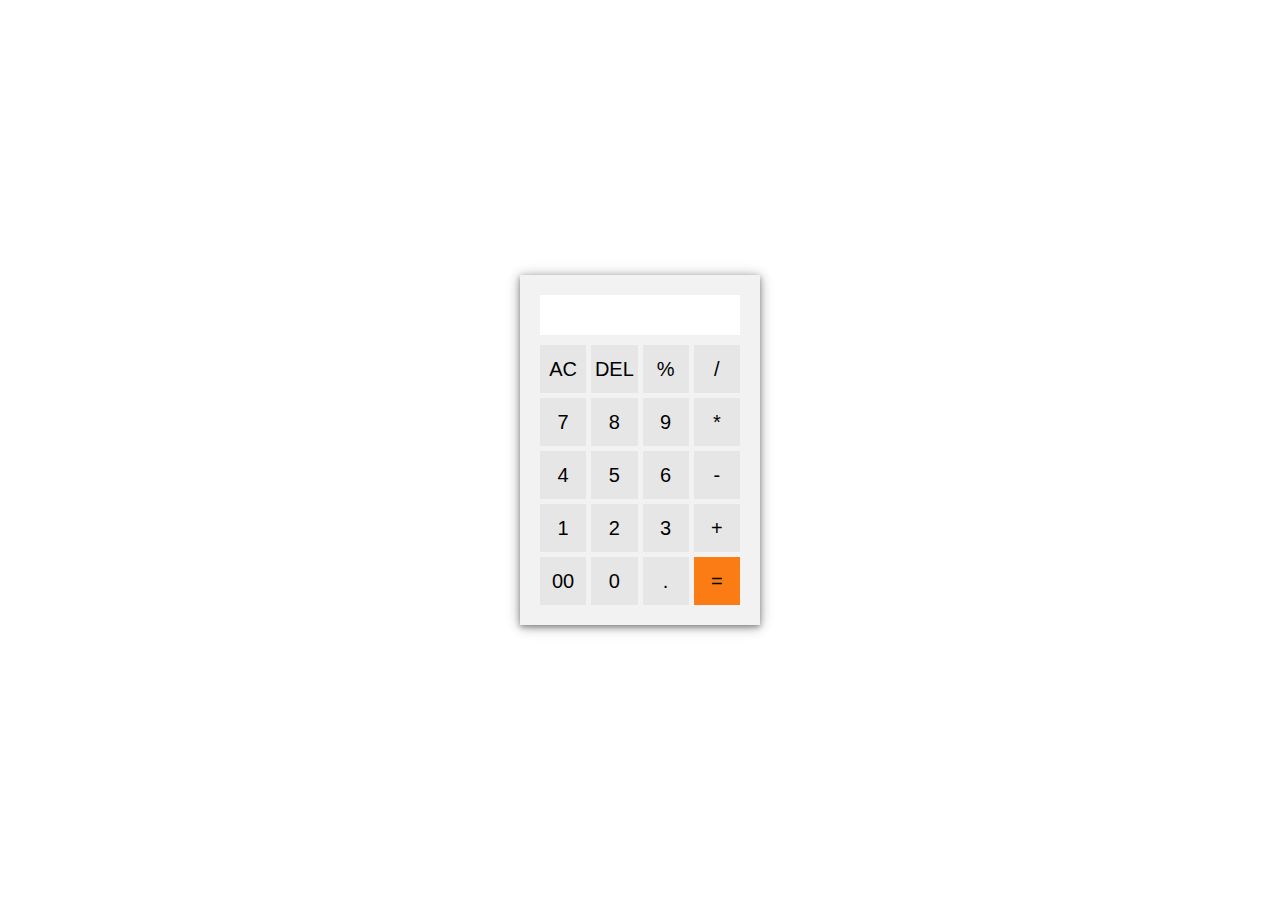
<file: JavaScripts Projects/Calculator/index.html>
<!DOCTYPE html>
<html lang="en">
  <head>
    <meta charset="UTF-8" />
    <meta http-equiv="X-UA-Compatible" content="IE=edge" />
    <meta name="viewport" content="width=device-width, initial-scale=1.0" />
    <link rel="stylesheet" href="style.css" />
    <title>Calculator - Js</title>
  </head>
  <body>
    <div class="calculator">
      <!-- disply print -->
      <div class="display">
        <input type="text" id="result" disabled />
      </div>
      <!-- buttons -->
      <div class="button">
        <button onclick="ClearResult()">AC</button>
        <button onclick="DeleteResult()">DEL</button>
        <button onclick="InsertValue('%')">%</button>
        <button onclick="InsertValue('/')">/</button>
        <button onclick="InsertValue('7')">7</button>
        <button onclick="InsertValue('8')">8</button>
        <button onclick="InsertValue('9')">9</button>
        <button onclick="InsertValue('*')">*</button>
        <button onclick="InsertValue('4')">4</button>
        <button onclick="InsertValue('5')">5</button>
        <button onclick="InsertValue('6')">6</button>
        <button onclick="InsertValue('-')">-</button>
        <button onclick="InsertValue('1')">1</button>
        <button onclick="InsertValue('2')">2</button>
        <button onclick="InsertValue('3')">3</button>
        <button onclick="InsertValue('+')">+</button>
        <button onclick="InsertValue('00')">00</button>
        <button onclick="InsertValue('0')">0</button>
        <button onclick="InsertValue('.')">.</button>
        <button class="eb" onclick="calculate()">=</button>
      </div>
    </div>

    <!-- main js file -->
    <script src="script.js"></script>
  </body>
</html>
</file>
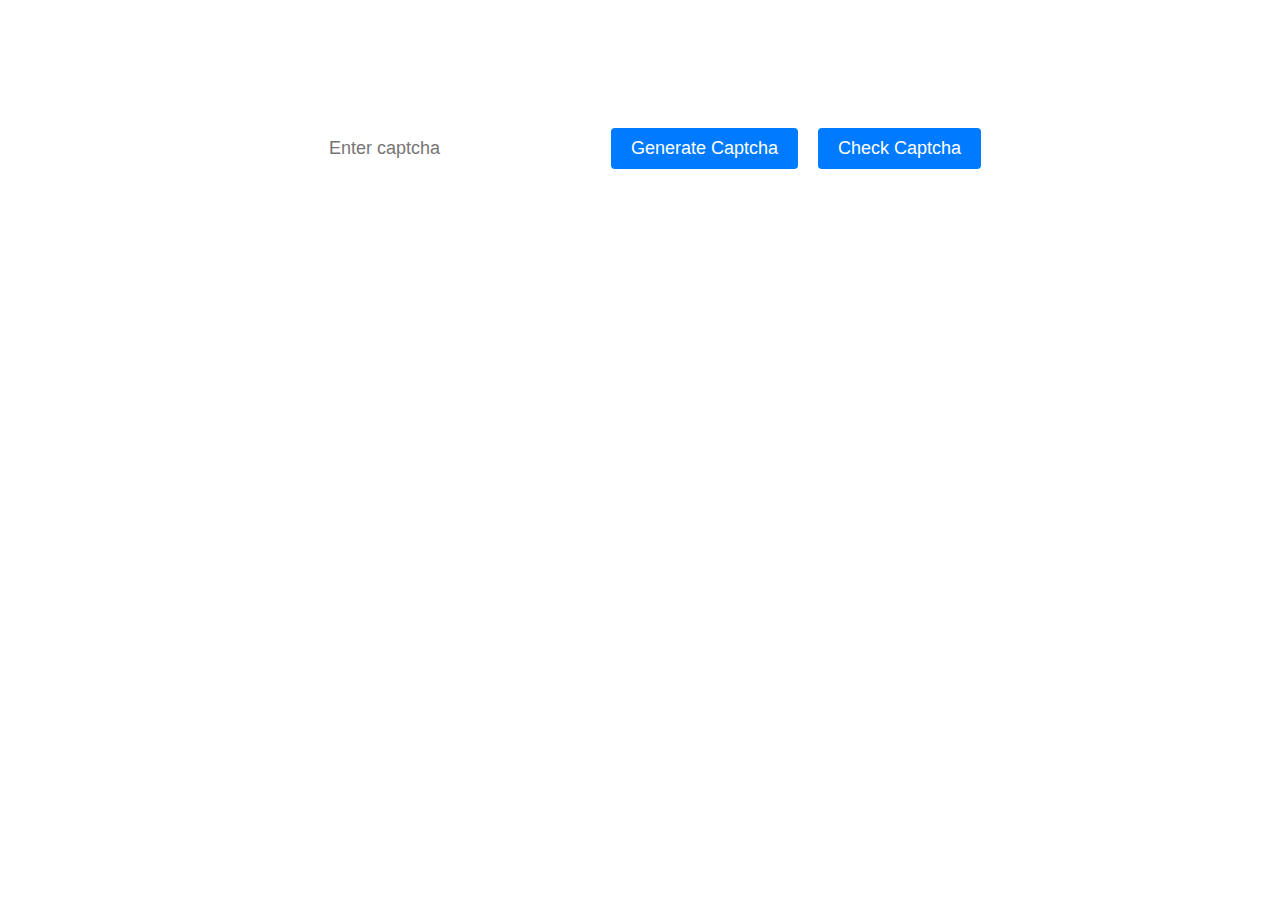
<file: JavaScripts Projects/Captcha/index.html>
<!DOCTYPE html>
<html lang="en">
  <head>
    <meta charset="UTF-8" />
    <meta http-equiv="X-UA-Compatible" content="IE=edge" />
    <meta name="viewport" content="width=device-width, initial-scale=1.0" />
    <title>Document</title>
    <style>
        *{
            margin: 0;
            padding: 0;
        }
      .captcha {
        margin-top: 10%;
        display: flex;
        align-items: center;
        justify-content: center;
        font-size: 24px;
        margin-bottom: 20px;
      }

      .captcha-item {
        margin-right: 20px;
      }

      input {
        font-size: 18px;
        padding: 10px;
        border: none;
        border-radius: 4px;
      }

      button {
        font-size: 18px;
        padding: 10px 20px;
        background-color: #007bff;
        color: #fff;
        border: none;
        cursor: pointer;
        border-radius: 4px;
        margin-left: 20px;
      }

      button:hover {
        background-color: #0069d9;
      }
    </style>
  </head>
  <body>
    <div class="captcha">
      <div class="captcha-item">
        <span id="captcha-text"></span>
      </div>
      <div class="captcha-item">
        <input type="text" id="captcha-input" placeholder="Enter captcha" />
      </div>
      <button type="button" onclick="generateCaptcha()">
        Generate Captcha
      </button>
      <button type="button" onclick="checkCaptcha()">Check Captcha</button>
    </div>

    <script>
      var captcha = "";

      function generateCaptcha() {
        var captchaNumbers = generateRandomNumbers(3);
        var captchaWords = generateRandomWords(3);
        captcha = captchaNumbers.join("") + captchaWords.join("");
        document.getElementById("captcha-text").innerHTML = captcha;
      }

      function generateRandomNumbers(length) {
        var numbers = [];
        for (var i = 0; i < length; i++) {
          var random = Math.floor(Math.random() * 10);
          numbers.push(random);
        }
        return numbers;
      }

      function generateRandomWords(length) {
        var words = [];
        var characters = "abcdefghijklmnopqrstuvwxyzABCDEFGHIJKLMNOPQRSTUVWXYZ+-*/?@!$#%&";
        for (var i = 0; i < length; i++) {
          var random = Math.floor(Math.random() * characters.length);
          var character = characters.charAt(random);
          words.push(character);
        }
        return words;
      }

      function checkCaptcha() {
        var userInput = document.getElementById("captcha-input").value;
        if (userInput == captcha) {
          alert("Captcha matched!");
        } else {
          alert("Captcha does not match, please try again.");
        }
      }
    </script>
  </body>
</html>
</file>
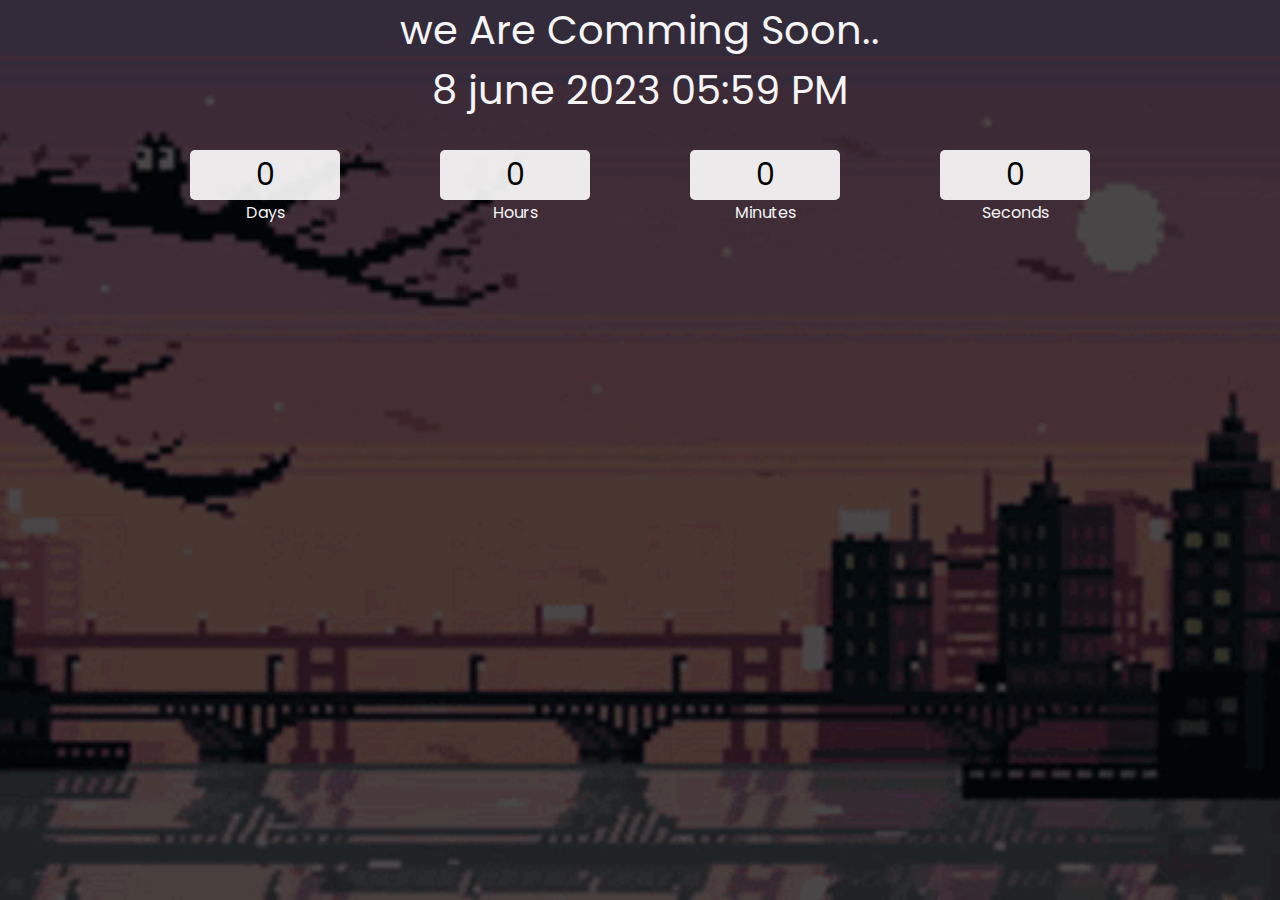
<file: JavaScripts Projects/Clock/index.html>
<!DOCTYPE html>
<html lang="en">
  <head>
    <meta charset="UTF-8" />
    <meta http-equiv="X-UA-Compatible" content="IE=edge" />
    <meta name="viewport" content="width=device-width, initial-scale=1.0" />
    <link rel="stylesheet" href="style.css" />
    <title>Document</title>
  </head>
  <body>
    <div class="main">
      <div class="overlay">
        <div class="title">we Are Comming Soon..</div>
        <div class="title" id="End-Date">03 April 2023 00:00 Am</div>
        <div class="col">
          <div>
            <input type="text" name="" id=""  readonly value="0"/>
            <br>
            <label for="">Days</label>
          </div>
          <div>
            <input type="text" name="" id="" readonly value="0"/>
            <br>
            <label for="">Hours</label>
          </div>
          <div>
            <input type="text" name="" id="" readonly value="0"/>
            <br>
            <label for="">Minutes</label>
          </div>
          <div>
            <input type="text" name="" id="" readonly value="0"/>
            <br>
            <label for="">Seconds</label>
          </div>
        </div>
      </div>
    </div>

    <script src="app.js"></script>
  </body>
</html>
</file>
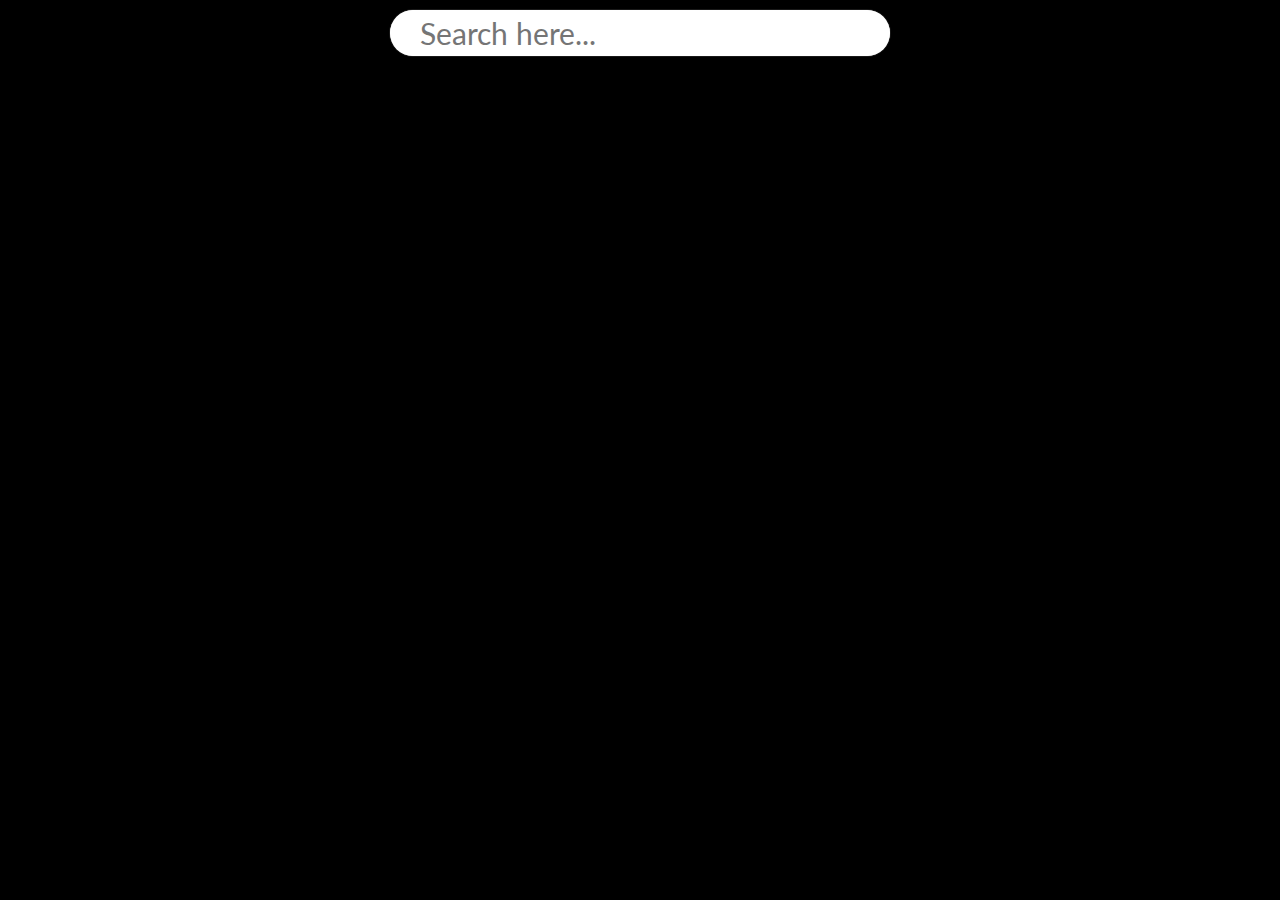
<file: JavaScripts Projects/Moive Search/index.html>
<!DOCTYPE html>
<html lang="en">

<head>
    <meta charset="UTF-8">
    <meta http-equiv="X-UA-Compatible" content="IE=edge">
    <meta name="viewport" content="width=device-width, initial-scale=1.0">
    <title>Document</title>
    <link rel="stylesheet" href="style.css">
</head>

<body>
    <div class="main">
        <div class="row" style="justify-content: center;">
            <input type="search" id="search" autofocus autocomplete="off" placeholder="Search here..." />
        </div>
        <div class="row" id="movie-box">
            <!-- <div class="box">
                  <img src="https://picsum.photos/400/500" alt="" />
                    <div class="overlay">
                      <h2>Overview:</h2>
                      <p>
                        Lorem ipsum, dolor sit amet consectetur adipisicing elit. Perspiciatis iste doloribus quam voluptatum, illum unde nostrum dignissimos, mollitia, sapiente porro natus neque cupiditate distinctio quod possimus aliquid reiciendis vel. Soluta?
                      </p>
                  </div>
                 </div> -->
        </div>
    </div>
    <script src="app.js"></script>
</body>

</html>
</file>
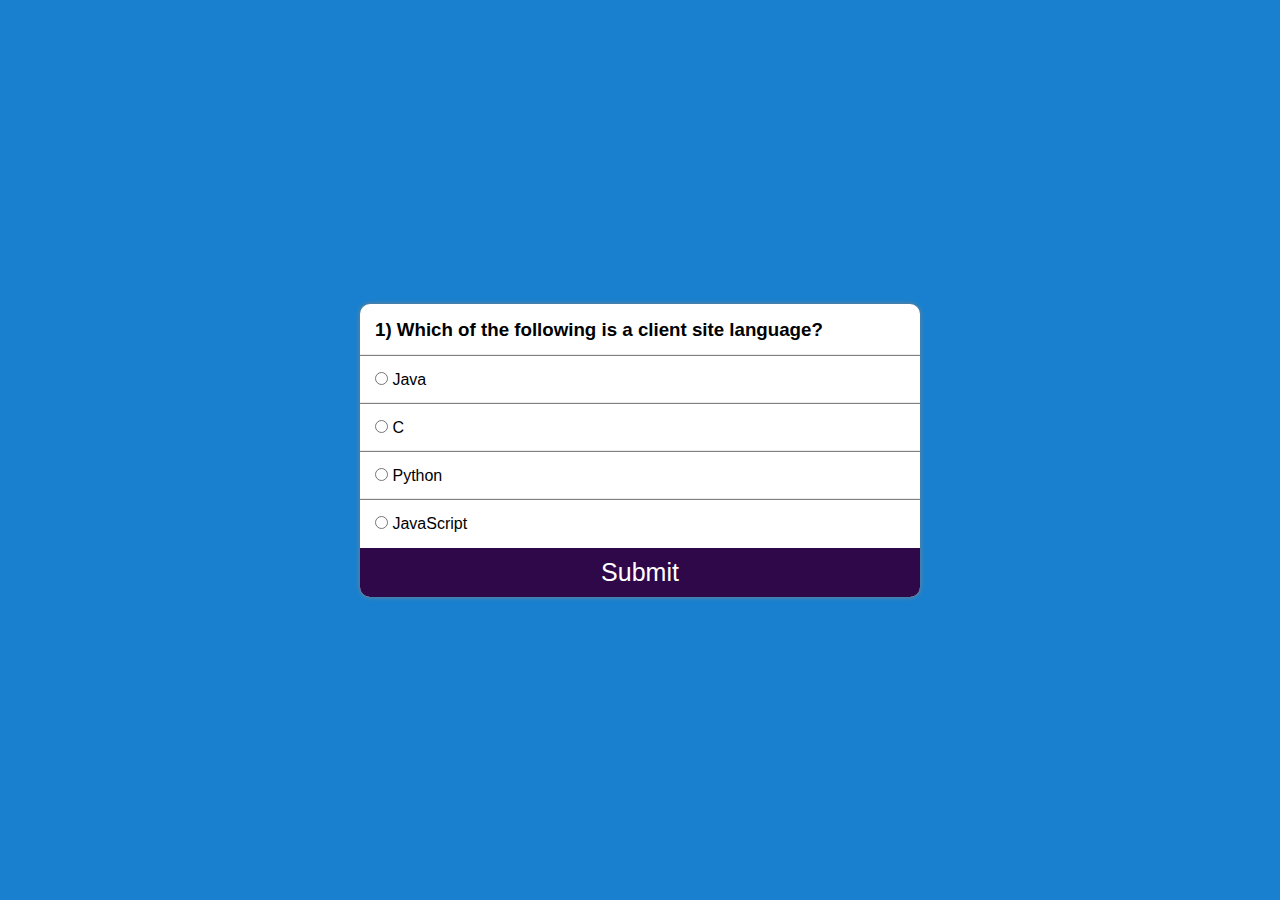
<file: JavaScripts Projects/Quiz App/index.html>
<!DOCTYPE html>
<html lang="en">

<head>
    <meta charset="UTF-8">
    <meta http-equiv="X-UA-Compatible" content="IE=edge">
    <meta name="viewport" content="width=device-width, initial-scale=1.0">
    <title>Document</title>
    <link rel="stylesheet" href="style.css" />
</head>

<body>
    <section class="main">

        <div class="container">
            <div class="col">
                <h3 id="questionBox">
                    1) Lorem ipsum dolor sit amet, consectetur adipisicing elit Debitis?
                </h3>
            </div>
            <div class="col box">
                <input name="option" type="radio" id="first" value="a" required>
                <label for="first">Testing 1</label>
            </div>
            <div class="col box">
                <input name="option" type="radio" id="second" value="b" required>
                <label for="second">Testing 2</label>
            </div>
            <div class="col box">
                <input name="option" type="radio" id="third" value="c" required>
                <label for="third">Testing 3</label>
            </div>
            <div class="col box">
                <input name="option" type="radio" id="fourth" value="d" required>
                <label for="fourth">Testing 4</label>
            </div>
            <button id="submit">Submit</button>
        </div>

    </section>
    <script src="app.js"></script>
</body>

</html>
</file>
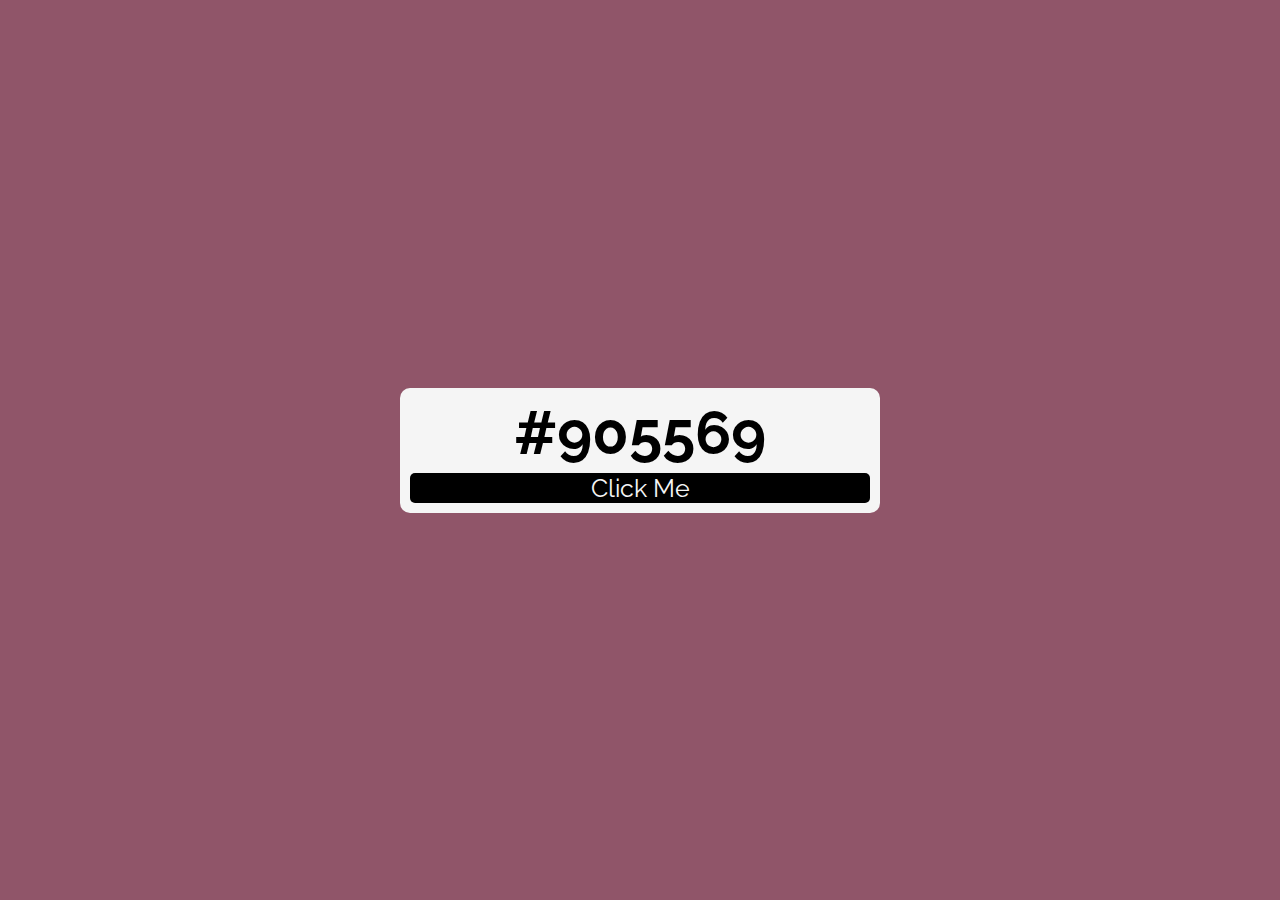
<file: JavaScripts Projects/Random Color Picker/index.html>
<!DOCTYPE html>
<html lang="en">
<head>
    <meta charset="UTF-8">
    <meta http-equiv="X-UA-Compatible" content="IE=edge">
    <meta name="viewport" content="width=device-width, initial-scale=1.0">
    <link rel="stylesheet" href="style.css">
    <title>Random Color Picker -js</title>
</head>
<body>
    <div class="main">
        <div class="container">
            <h2 id="ColorCode"></h2>
            <button id="btn">Click Me</button>
        </div>
    </div>

    <script src="app.js"></script>
</body>
</html>
</file>
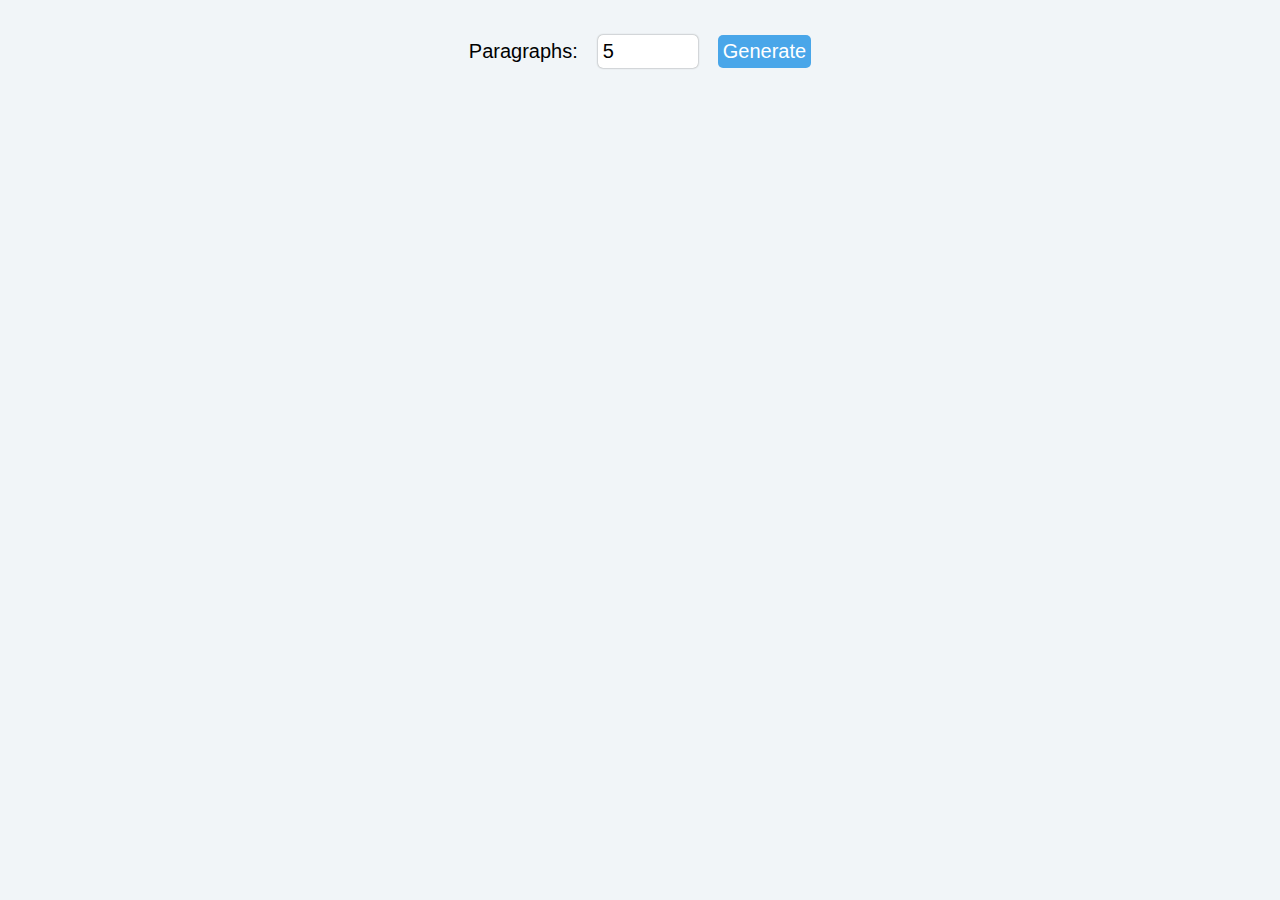
<file: JavaScripts Projects/Random Paragraph Generator/index.html>
<!DOCTYPE html>
<html lang="en">

<head>
    <meta charset="UTF-8">
    <meta http-equiv="X-UA-Compatible" content="IE=edge">
    <meta name="viewport" content="width=device-width, initial-scale=1.0">
    <title>Document</title>
    <link rel="stylesheet" href="style.css">
</head>

<body>
    <div id="main">
        <div class="row">
            <div>
                Paragraphs:
            </div>
            <div>
                <input type="number" value="5" id="items">
            </div>
            <div>
                <button onclick="generate()">Generate</button>
            </div>
        </div>
        <div class="row" style="display: block;" id="data">

        </div>
    </div>
    <script src="app.js"></script>
</body>

</html>
</file>
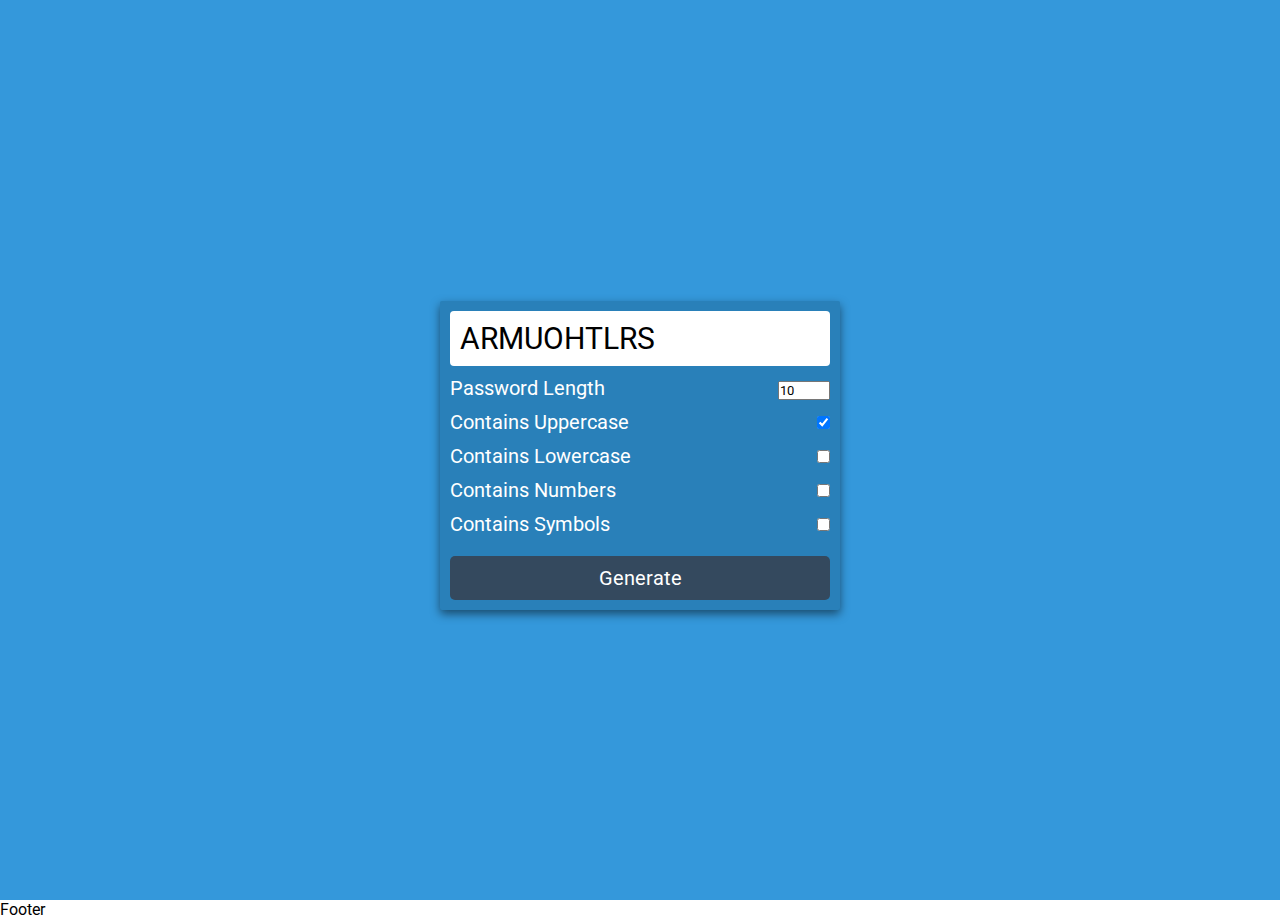
<file: JavaScripts Projects/Random Password Generator/index.html>
<!DOCTYPE html>
<html lang="en">

<head>
    <meta charset="UTF-8">
    <meta http-equiv="X-UA-Compatible" content="IE=edge">
    <meta name="viewport" content="width=device-width, initial-scale=1.0">
    <title>Document</title>
    <link rel="stylesheet" href="style.css" />
</head>

<body>
    <div class="main">
        <div class="box">
            <span id="pass-box">Testing</span>
            <div class="row">
                <div class="left">
                    Password Length
                </div>
                <div class="right">
                    <input type="number" name="" id="total-char" max="30" min="2" value="10" />
                </div>
            </div>
            <div class="row">
                <label for="upper-case">
                    <div class="left">
                       Contains Uppercase
                    </div>
                </label>
                <div class="right">
                    <input type="checkbox" name="" id="upper-case" checked/>
                </div>
            </div>
            <div class="row">
                <label for="lower-case">
                    <div class="left">
                      Contains Lowercase
                    </div>
                </label>
                <div class="right">
                    <input type="checkbox" name="" id="lower-case" />
                </div>
            </div>
            <div class="row">
                <label for="numbers">
                    <div class="left">
                    Contains Numbers
                    </div>
                </label>
                <div class="right">
                    <input type="checkbox" name="" id="number-case" />
                </div>
            </div>
            <div class="row">
                <label for="symbols">
                    <div class="left">
                    Contains Symbols
                    </div>
                </label>
                <div class="right">
                    <input type="checkbox" name="" id="symbol-case" />
                </div>
            </div>
            <div class="row">
                <button id="btn">
                    Generate
                </button>
            </div>
        </div>
    </div>
    <script src="app.js"></script>
</body>

</html>
Footer
</file>
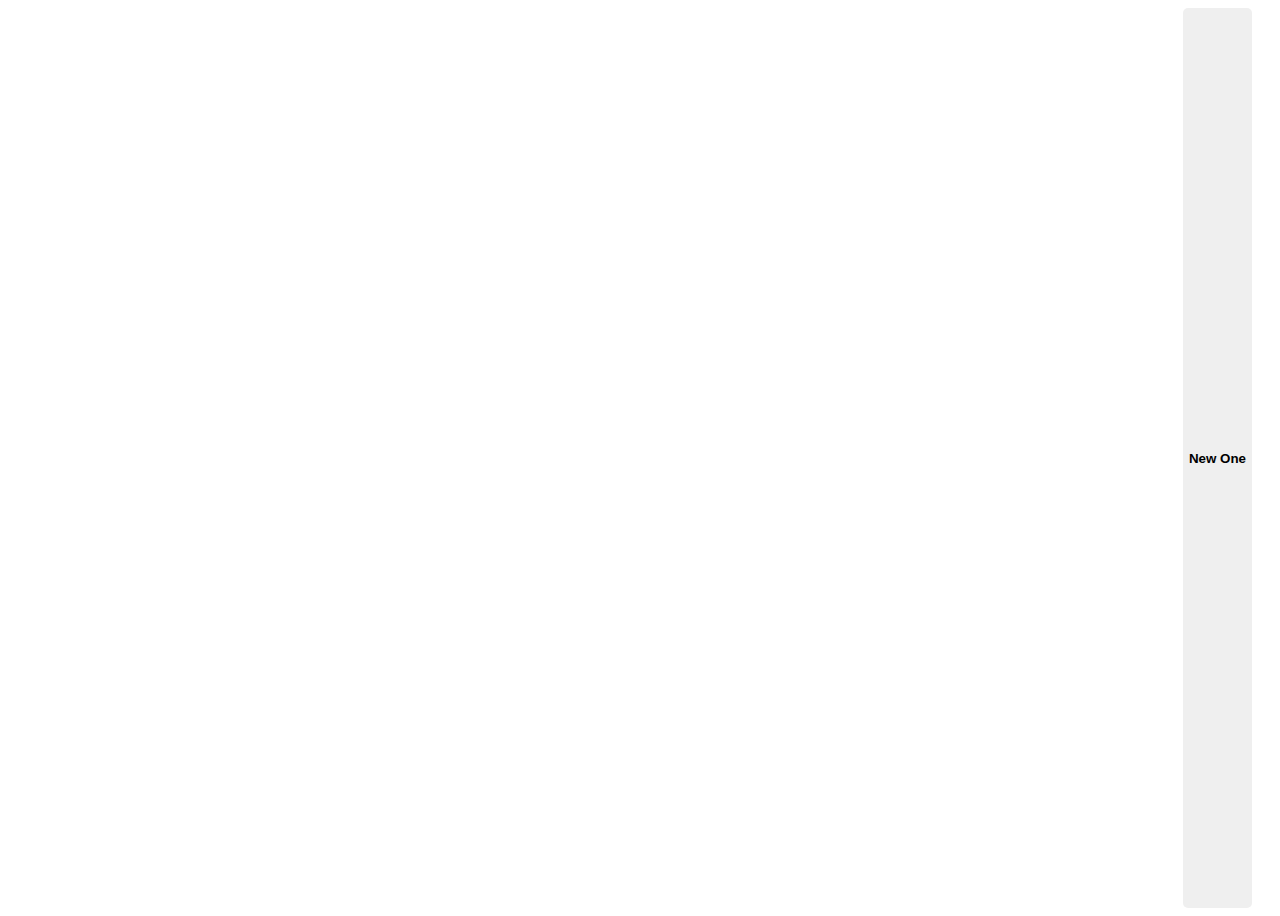
<file: JavaScripts Projects/Random Quotes Generator/index.html>
<!DOCTYPE html>
<html lang="en">

<head>
    <meta charset="UTF-8">
    <meta http-equiv="X-UA-Compatible" content="IE=edge">
    <meta name="viewport" content="width=device-width, initial-scale=1.0">
    <link rel="stylesheet" href="style.css">
    <title>Daily New Quates - Js</title>
</head>

<body>
    <div id="blockquote-wrapper">
        <div id="blockquote">
            <!-- <h1 id="quotes">
            Start before you are ready
           </h1>
          <h4 id="author">&mdash;Steven Pressfield</h4> -->
            <!-- </div> -->
        </div>
        <script src="app.js"></script>
        <button onclick="getNewQoutes()">New One</button>
    </div>
      
</body>

</html>
</file>
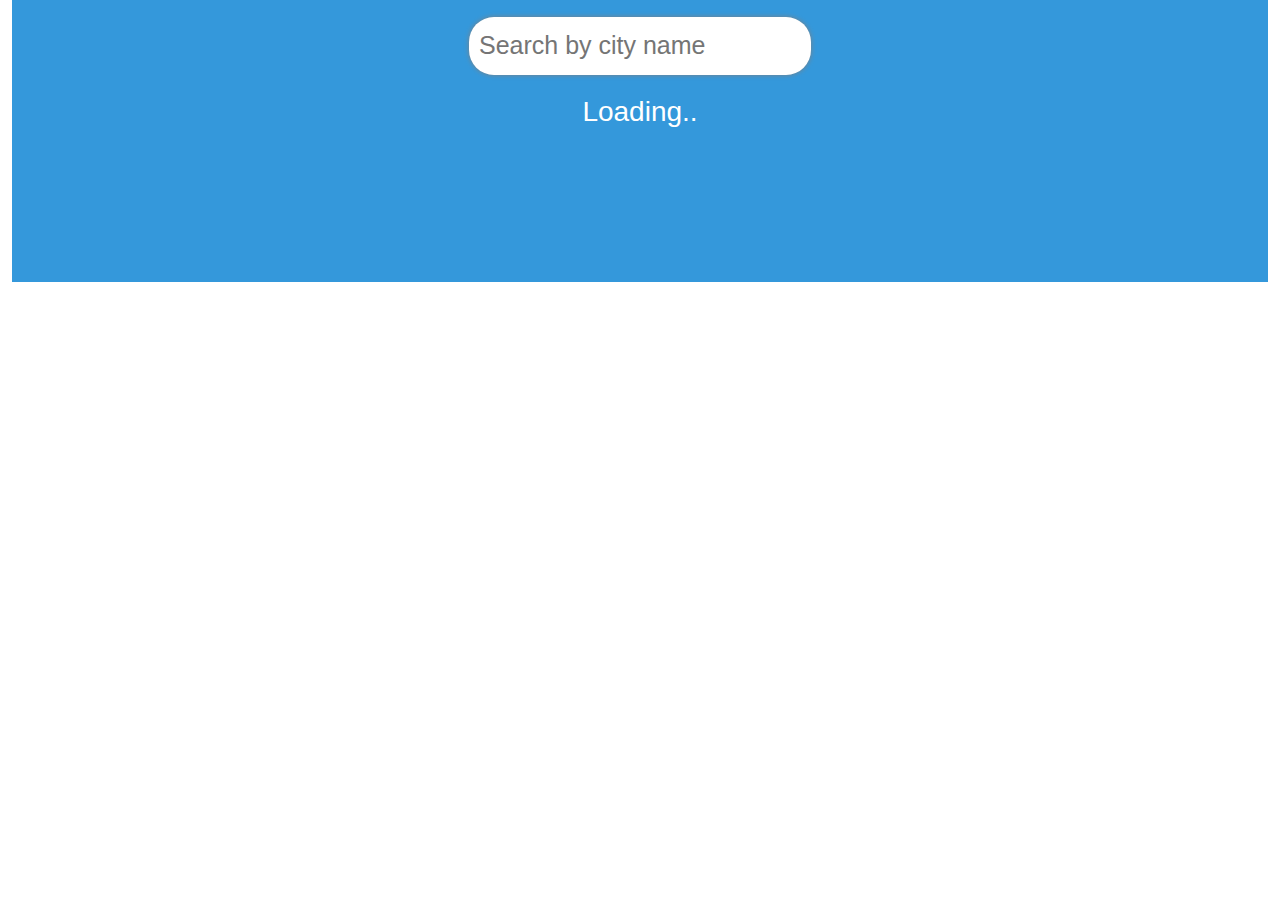
<file: JavaScripts Projects/Weather App/index.html>
<!DOCTYPE html>
<html lang="en">

<head>
    <meta charset="UTF-8">
    <meta http-equiv="X-UA-Compatible" content="IE=edge">
    <meta name="viewport" content="width=device-width, initial-scale=1.0">
    <title>Document</title>
    <link rel="stylesheet" href="style.css" />
    <link rel="stylesheet" href="css/bootstrap.min.css">
</head>

<body class="container-fluid">
    <main>
        <div class="row1" style="text-align: center;">
            <form action="">
                <input type="search" id="search" placeholder="Search by city name">
            </form>
        </div>
        <div class="row1" id="weather">
            <!-- <div>
                <img src="https://openweathermap.org/img/wn/04n@2x.png" alt="">
            </div>
            <div>
                <h2>32 ℃</h2>
                <h4> Clear </h4>
            </div> -->
        </div>
        <br><br><br><br><br>
        <div class="container">
            <table class="table table-bordered" id="details">
                <!-- <thead class="table-dark">
                  <tr>
                    <th scope="col">#</th>
                    <th scope="col">Details</th>
                  </tr>
                </thead>
                <tbody>
                  <tr>
                    <th scope="row">City Name</th>
                    <td>Pune</td>
                  </tr>
                  <tr>
                    <th scope="row">Country</th>
                    <td>IND</td>

                  </tr>
                  <tr>
                    <th scope="row">Ground Level</th>
                    <td>949</td>
                  </tr>
                  <tr>
                    <th scope="row">Humidity</th>
                    <td>17</td>
                  </tr>
                  <tr>
                    <th scope="row">Pressure</th>
                    <td>949</td>
                  </tr>
                  <tr>
                    <th scope="row">Sea Level</th>
                    <td>949</td>
                  </tr>
                  <tr>
                    <th scope="row">Temperature</th>
                    <td>949</td>
                  </tr>
                  <tr>
                    <th scope="row">Temperature(MIN)</th>
                    <td>949</td>
                  </tr>
                  <tr>
                    <th scope="row">Temperature(Max)</th>
                    <td>949</td>
                  </tr>
                  <tr>
                    <th scope="row">Sunrice</th>
                    <td>949</td>
                  </tr>
                  <tr>
                    <th scope="row">Sunset</th>
                    <td>949</td>
                  </tr>
                  <tr>
                    <th scope="row">Wind Speed</th>
                    <td>949</td>
                  </tr>
                </tbody>-->
              </table>
        </div>
        
    </main>
    <script src="app.js"></script>
</body>

</html>
</file>
<file: JavaScripts Projects/Calculator/style.css>
*{
    margin: 0;
    padding: 0;
    box-sizing: border-box;
}

body{
    width: 100%;
    height: 100vh;
    display: grid;
    place-items: center;
}

.calculator{
    margin: auto;
    padding: 20px;
    background-color: #f2f2f2;
    /* box-shadow:0px 0px 5px #888888; */
    box-shadow: 0 2px 5px rgba(0,0,0,.3), 0 2px 10px rgba(0,0,0,.2), 0 1px 15px rgba(0,0,0,.2);

    width: 240px;
}

.display{
    margin-bottom: 10px;
}
input[type="text"]{
    width: 100%;
    height: 40px;
    font-size: 20px;
    text-align: right;
    padding-right: 5px;
    border: none;
    background-color: #fff;
}

.button{
    display: grid;
    grid-template-columns: repeat(4, 1fr);
    grid-gap: 5px;
}

button{
    height: 48px;
    font-size: 20px;
    background-color: #e6e6e6;
    border: none;
    cursor: pointer;
}

button:hover{
    background-color: #d9d9d9;
}

.eb{
    background-color: #fb7c14;
}
.eb:hover{
    background-color: orangered;
}
</file>
<file: JavaScripts Projects/Clock/style.css>
@import url('https://fonts.googleapis.com/css2?family=Poppins:wght@300;500&display=swap');

*{
    margin: 0;
    padding: 0;
    box-sizing: border-box;
    font-family: 'Poppins', sans-serif;
}

.main{
    width: 100%;
    height: 100vh;
    background-image: url('naruto-background.gif');
    background-repeat: no-repeat;
    background-position: center;
    background-size: cover;
}

.overlay{
    width: 100%;
    height: 100%;
    background-color: rgba(0, 0, 0, 0.7);
    display: flex;
    /* justify-content: center; */
    align-items: center;
    flex-direction: column;
    color: whitesmoke;
}


.title{
    font-size: 2.5rem;
    text-align: center;
}

.col{
    margin-top: 30px;
    width: 1000px;
    /* height: 100px; */
    display: flex;
    text-align: center;
    justify-content: center;
    color: whitesmoke;
}

.col div{
    width: 250px;
}


input{
    height: 50px;
    width: 60%;
    background-color: rgba(255, 255, 255, 0.9);
    border-color: transparent;
    border-radius: 5px;
    /* display: block; */
    text-align: center;
    font-size: 30px;
}
</file>
<file: JavaScripts Projects/Moive Search/style.css>
@import url('https://fonts.googleapis.com/css2?family=Lato:ital,wght@0,300;1,300&display=swap');
* {
    padding: 0;
    margin: 0;
    font-family: 'Lato', sans-serif;
    box-sizing: border-box;
}

.main {
    width: 100%;
    min-height: 100vh;
    background-color: black;
}

.row {
    display: flex;
    flex-wrap: wrap;
    justify-content: space-between;
}

.box {
    padding: 10px;
    width: 25%;
    flex-basis: 25%;
    height: 400px;
    border-radius: 5px;
    overflow: hidden;
    border-radius: 5px;
    position: relative;
}

.box img {
    width: 100%;
    height: 100%;
    box-shadow: 0 4px 5px rgb(0 0 0 / 20%);
}

.box .overlay {
    width: 100%;
    max-height: 100%;
    min-height: auto;
    position: absolute;
    bottom: -100%;
    font-weight: bold;
    padding: 20px;
    border-radius: 10px 10px 0px 0px;
    left: 0;
    transition: 0.5s;
    background-color: white;
}

.box span {
    color: orange;
    display: inline-block;
    font-weight: bold;
    font-size: 25px;
}

.title {
    width: 100%;
    display: flex;
    justify-content: space-between;
}

.box:hover .overlay {
    bottom: 0%;
}

.overlay h2 {
    margin-bottom: 10px;
}

#search {
    width: 500px;
    padding: 5px 30px;
    background-color: rgba(52, 73, 94, 0.7);
    outline: none;
    border: none;
    box-shadow: 0px 0px 1px white;
    color: White;
    margin-top: 10px;
    font-size: 30px;
    border-radius: 25px;
    transition: 1s;
    margin-bottom: 15px;
}

#search:focus {
    background-color: white;
    color: black;
}
</file>
<file: JavaScripts Projects/Quiz App/style.css>
* {
    padding: 0;
    margin: 0;
    box-sizing: border-box;
    font-family: 'Poppins', sans-serif;
}

@import url('https://fonts.googleapis.com/css2?family=Poppins:wght@100&display=swap');
.main {
    width: 100%;
    height: 100vh;
    display: flex;
    justify-content: center;
    align-items: center;
    background-color: rgb(24, 128, 207);
}

.container {
    width: 35rem;
    box-shadow: 0px 0px 5px grey;
    display: flex;
    background-color: white;
    border-radius: 10px;
    overflow: hidden;
    flex-direction: column;
}

.col {
    text-align: justify;
    padding: 15px;
    width: 95%;
}

#submit {
    width: 100%;
    background-color: rgb(47, 8, 73);
    transition: 0.5s;
    color: white;
    outline: none;
    border: none;
    font-size: 25px;
    display: block;
    padding: 10px;
    cursor: pointer;
}

#submit:hover {
    background-color: rgb(34, 6, 53);
}

.box {
    box-shadow: 0px -1px 1px grey;
    width: 100%;
}
</file>
<file: JavaScripts Projects/Random Color Picker/style.css>
@import url('https://fonts.googleapis.com/css2?family=Raleway:wght@100&display=swap');
*{
    margin: 0;
    padding: 0;
    box-sizing: border-box;
    font-family: 'Raleway', sans-serif;

}

body{
    /* background-color: black; */
    transition: 0.5s;
}

.main{
    width: 100%;
    height: 100vh;
    display: flex;
    justify-content: center;
    align-items: center;

}

.container{
    font-size: 40px;
    width: 30rem;
    /* height: 15rem; */
    padding: 10px;
    border-radius: 10px;
    background-color: whitesmoke;
    text-align: center;
}

button{
    margin-top: 5px;
    width: 100%;
    display: block;
    background-color: black;
    color: whitesmoke;
    border: none;
    border-radius: 5px;
    font-size: 25px;
    cursor: pointer;
}
/* button:hover{
    background-color: red;
    color: black;
} */
</file>
<file: JavaScripts Projects/Random Paragraph Generator/style.css>
* {
    padding: 0;
    margin: 0;
    box-sizing: border-box;
    font-family: Verdana, Geneva, Tahoma, sans-serif;
}

#main {
    width: 100%;
    min-height: 100vh;
    display: flex;
    flex-direction: column;
    justify-content: start;
    align-items: center;
    background-color: #f1f5f8;
}

.row {
    width: 1000px;
    display: flex;
    flex-direction: row;
    justify-content: center;
    align-items: center;
    padding: 10px;
    font-size: 20px;
    margin-top: 15px;
}

.row div {
    padding: 10px;
}

.row input {
    width: 100px;
    padding: 5px;
    border-radius: 5px;
    border: 0;
    font-size: 20px;
    box-shadow: 0px 0px 2px grey;
}

.row button {
    background-color: #49a6e9;
    padding: 5px;
    border-radius: 5px;
    border: 0;
    font-size: 20px;
    border-radius: 5px;
    color: white;
    outline: none;
    border: none;
}

.row p {
    margin-top: 10px;
    font-size: 16px;
    text-align: justify;
}
</file>
<file: JavaScripts Projects/Random Password Generator/style.css>
@import url('https://fonts.googleapis.com/css2?family=Roboto:wght@300&display=swap');
* {
    padding: 0;
    margin: 0;
    box-sizing: border-box;
    font-family: 'Roboto', sans-serif;
}

input:focus-visible {
    outline: 0;
}

.main {
    background-color: #3498db;
    min-height: 100vh;
    display: flex;
    justify-content: center;
    align-items: center;
}

.box {
    min-width: 400px;
    padding: 10px;
    box-shadow: 0 4px 10px rgb(0 0 0 / 50%);
    background: #2980b9;
    border-radius: 2px;
    margin-top: 10px;
}

#pass-box {
    width: 100%;
    display: block;
    background-color: white;
    font-size: 30px;
    padding: 10px;
    border-radius: 4px;
}

.row {
    width: 100%;
    display: flex;
    margin-top: 10px;
    justify-content: space-between;
    color: white;
    font-size: 20px;
}

label {
    user-select: none;
}

#btn {
    width: 100%;
    font-size: 20px;
    outline: 0;
    border: 0;
    padding: 10px;
    background-color: #34495e;
    color: white;
    margin-top: 10px;
    border-radius: 5px;
}
</file>
<file: JavaScripts Projects/Random Quotes Generator/style.css>
/* body { 
    background-color: #52ACFF;
    background-image: linear-gradient(180deg, #52ACFF 25%, #FFE32C 100%);
   }
   */
  
  /* center the blockquote in the page */
  #blockquote-wrapper {
     display: flex;
     height: 100vh;
     padding: 0 20px;
  }
  
  /* Blockquote main style */
  #blockquote {
      position: relative;
      font-family: 'Montserrat', sans-serif;
      font-weight: 800;
      color: #ffffff;
      padding: 30px 0;
      width: 100%;
      max-width: 500px;
      z-index: 1;
      margin: 80px auto;
      align-self: center;
      border-top: solid 1px;
      border-bottom: solid 1px;
  }
  
  /* Blockquote header */
  #blockquote h1 {
      position: relative;
      color: #FFFFFF;
      font-size: 30px;
      font-weight: 600;
      line-height: 1;
      margin: 0;
      /* text-align: justify; */
  }
  
  /* Blockquote right double quotes */
  #blockquote:after {
      position: absolute;
      content: "”";
      color: rgba(255, 255, 255, 1);
      font-size: 10rem;
      line-height: 0;
      bottom: -43px;
      right: 30px;
  }
  
  /* increase header size after 600px */
  @media all and (min-width: 600px) {
      /* #blockquote h1 {
         font-size: 60px; 
     } */
  
  }
  
  /* Blockquote subheader */
  #blockquote h4 {
      position: relative;
      color: #292a2b;
      font-size: 1.4rem;
      font-weight: normal;
      line-height: 1;
      margin: 0;
      padding-top: 20px;
      z-index: 1;
  }

  button{
    font-weight: 900;
    border: none;
    border-radius: 5px;
 
  }
</file>
<file: JavaScripts Projects/Weather App/style.css>
* {
    padding: 0;
    margin: 0;
    font-family: Verdana, Geneva, Tahoma, sans-serif;
    box-sizing: border-box;
}

main {
    width: 100%;
    height: 100%;
    background-color: #3498db;
    display: flex;
    justify-content: center;
    align-items: center;
    flex-direction: column;
}

.row1 {
    display: flex;
    align-items: center;
    /* vertically */
    justify-content: center;
    /* horizontally */
    width: 1000px;
    margin: 10px;
    font-size: 40px;
    color: white;
}

#search {
    font-size: 25px;
    padding: 10px;
    border-radius: 25px;
    border: none;
    outline: none;
    box-shadow: 0px 0px 5px grey;
}
</file>
